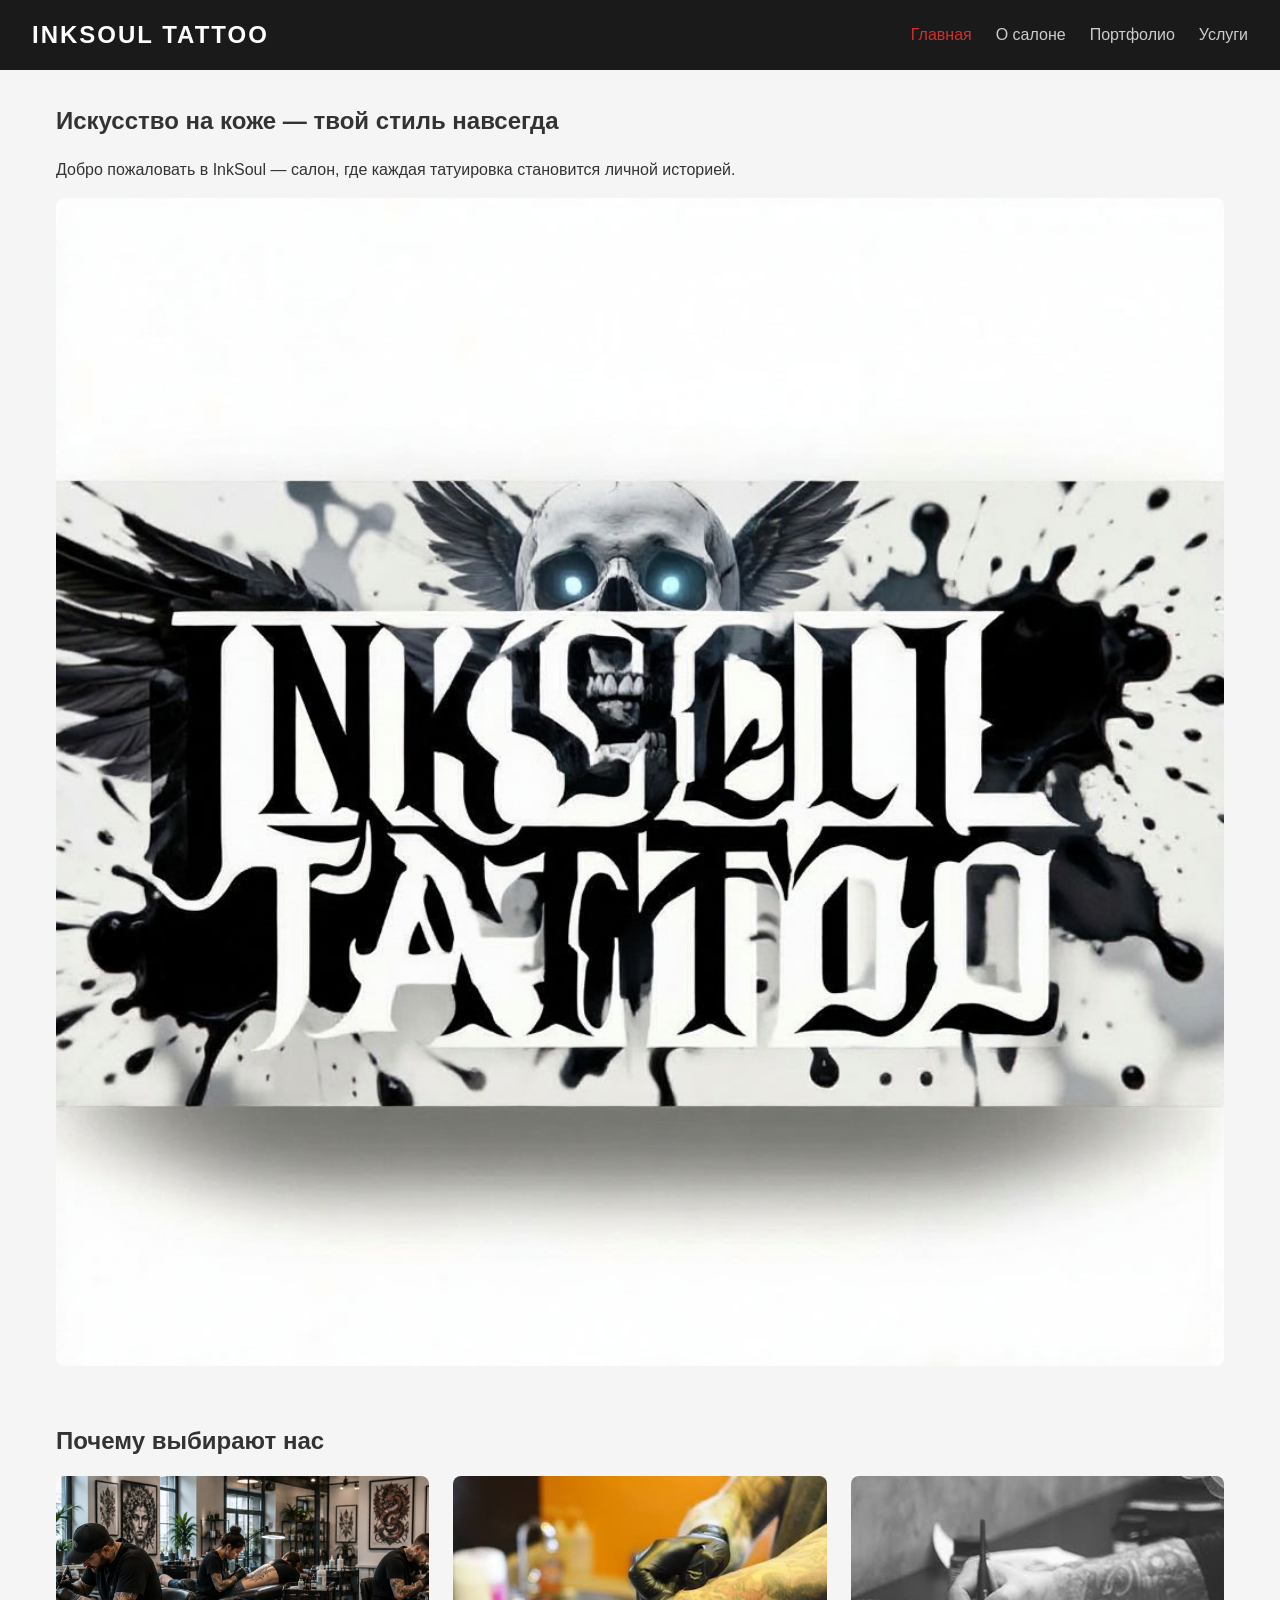
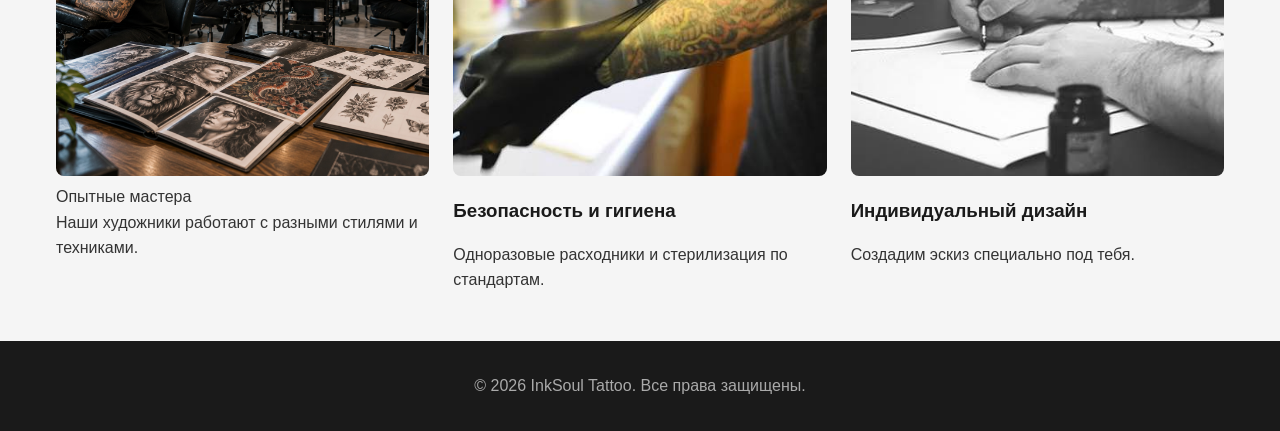
<file: index.html>
<!DOCTYPE html>
<html lang="ru">
<head>
  <meta charset="UTF-8">
  <meta name="viewport" content="width=device-width, initial-scale=1.0">
  <title>InkSoul — тату-салон</title>
  <link rel="stylesheet" href="style.css">
</head>
<body>
  <header>
    <div class="logo">InkSoul Tattoo</div>
    <nav>
      <ul>
        <li><a href="index.html" class="active">Главная</a></li>
        <li><a href="about.html">О салоне</a></li>
        <li><a href="portfolio.html">Портфолио</a></li>
        <li><a href="services.html">Услуги</a></li>
      </ul>
    </nav>
  </header>

  <main>
    <section class="section fade-in">
      <h1>Искусство на коже — твой стиль навсегда</h1>
      <p>Добро пожаловать в InkSoul — салон, где каждая татуировка становится личной историей.</p>
      <img src="img/bannert.jpeg" alt="Атмосфера салона InkSoul" style="width:100%; border-radius:8px; margin-top:1rem;">
    </section>

    <section class="section">
      <h2>Почему выбирают нас</h2>
      <div class="grid">
        <div class="card">
          <img src="img/ourteam.jpg"
          <h3>Опытные мастера</h3>
          <p>Наши художники работают с разными стилями и техниками.</p>
        </div>
        <div class="card">
          <img src="img/cleantatu.jpg" alt="Стерильность">
          <h3>Безопасность и гигиена</h3>
          <p>Одноразовые расходники и стерилизация по стандартам.</p>
        </div>
        <div class="card">
          <img src="img/personality.jpg">
          <h3>Индивидуальный дизайн</h3>
          <p>Создадим эскиз специально под тебя.</p>
        </div>
      </div>
    </section>
  </main>

  <footer>
    <p>&copy; 2026 InkSoul Tattoo. Все права защищены.</p>
  </footer>

  <script src="script.js"></script>
</body>
</html>
</file>
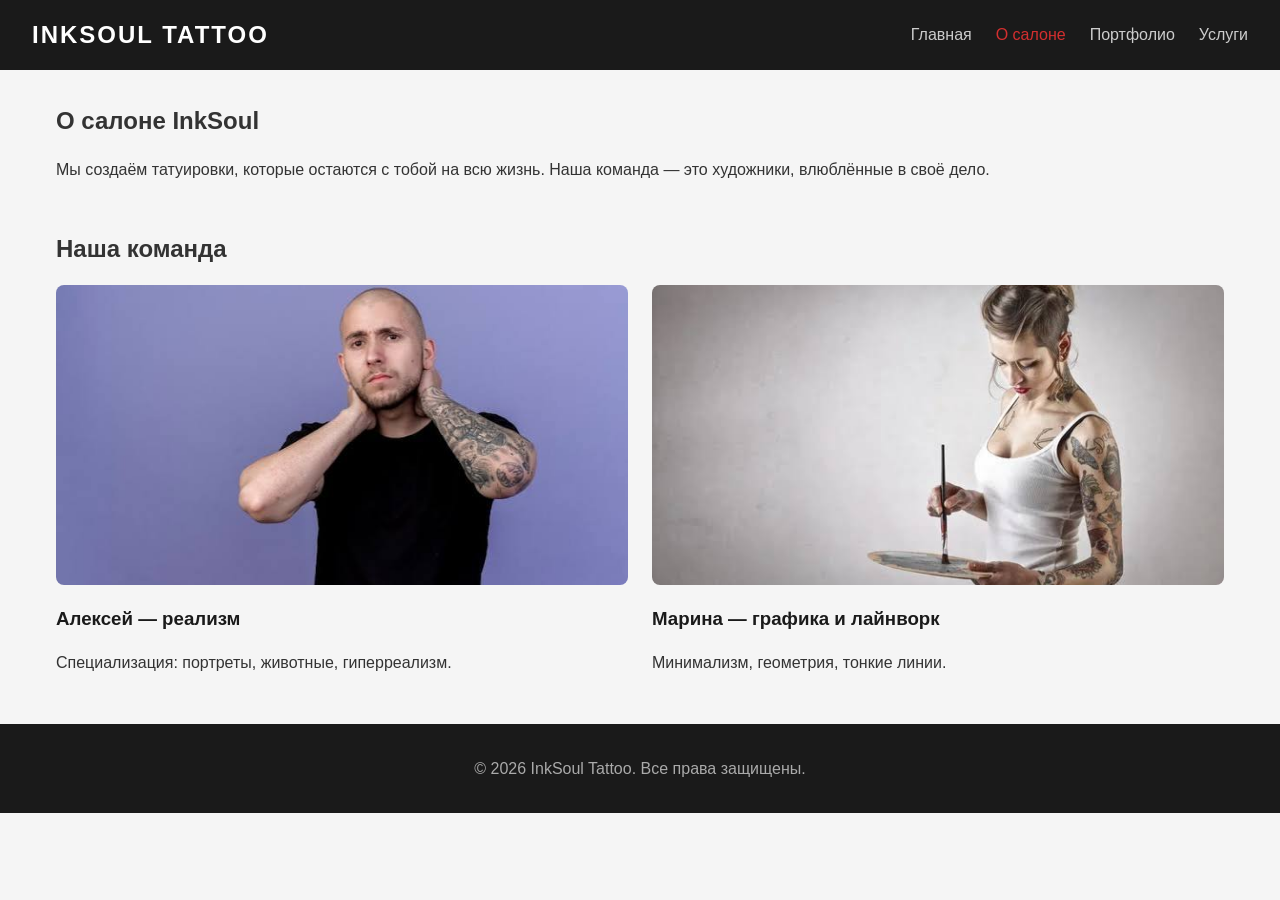
<file: about.html>
<!DOCTYPE html>
<html lang="ru">
<head>
  <meta charset="UTF-8">
  <meta name="viewport" content="width=device-width, initial-scale=1.0">
  <title>О салоне — InkSoul</title>
  <link rel="stylesheet" href="style.css">
</head>
<body>
  <header>
    <div class="logo">InkSoul Tattoo</div>
    <nav>
      <ul>
        <li><a href="index.html">Главная</a></li>
        <li><a href="about.html" class="active">О салоне</a></li>
        <li><a href="portfolio.html">Портфолио</a></li>
        <li><a href="services.html">Услуги</a></li>
      </ul>
    </nav>
  </header>

  <main>
    <section class="section fade-in">
      <h1>О салоне InkSoul</h1>
      <p>Мы создаём татуировки, которые остаются с тобой на всю жизнь. Наша команда — это художники, влюблённые в своё дело.</p>
    </section>

    <section class="section">
      <h2>Наша команда</h2>
      <div class="grid">
        <div class="card">
          <img src="img/masterman.jpg" alt="Мастер Алексей">
          <h3>Алексей — реализм</h3>
          <p>Специализация: портреты, животные, гиперреализм.</p>
        </div>
        <div class="card">
          <img src="img/masterwomen.jpg" alt="Мастер Марина">
          <h3>Марина — графика и лайнворк</h3>
          <p>Минимализм, геометрия, тонкие линии.</p>
        </div>
      </div>
    </section>
  </main>

  <footer>
    <p>&copy; 2026 InkSoul Tattoo. Все права защищены.</p>
  </footer>

  <script src="script.js"></script>
</body>
</html>
</file>
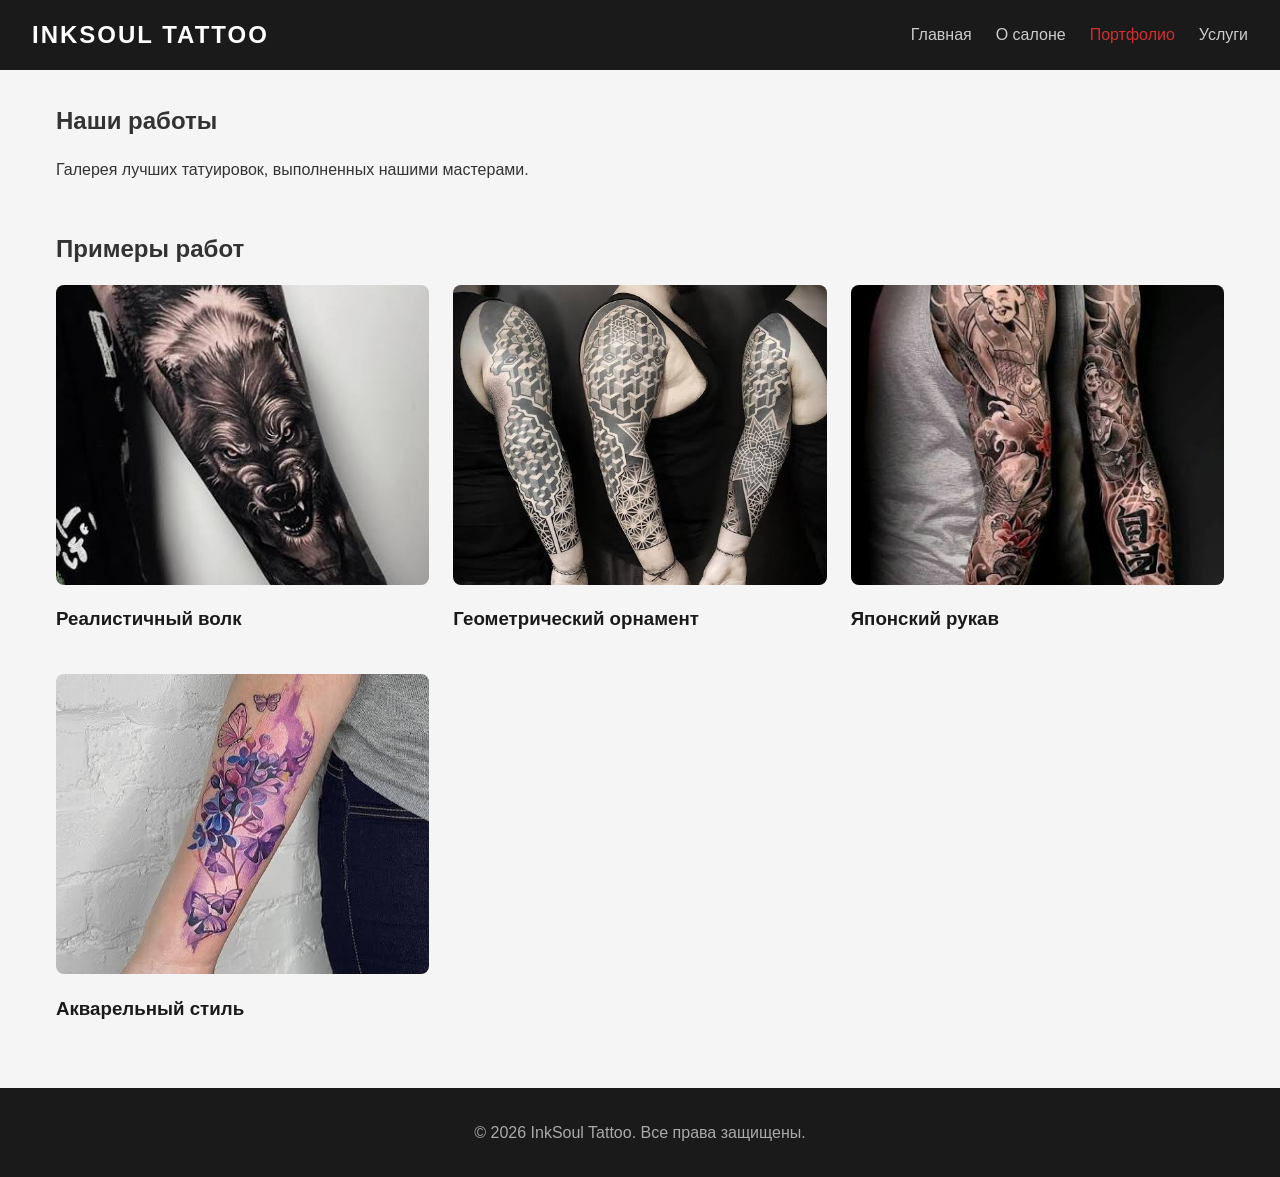
<file: portfolio.html>
<!DOCTYPE html>
<html lang="ru">
<head>
  <meta charset="UTF-8">
  <meta name="viewport" content="width=device-width, initial-scale=1.0">
  <title>Портфолио — InkSoul</title>
  <link rel="stylesheet" href="style.css">
</head>
<body>
  <header>
    <div class="logo">InkSoul Tattoo</div>
    <nav>
      <ul>
        <li><a href="index.html">Главная</a></li>
        <li><a href="about.html">О салоне</a></li>
        <li><a href="portfolio.html" class="active">Портфолио</a></li>
        <li><a href="services.html">Услуги</a></li>
      </ul>
    </nav>
  </header>

  <main>
    <section class="section fade-in">
      <h1>Наши работы</h1>
      <p>Галерея лучших татуировок, выполненных нашими мастерами.</p>
    </section>

    <section class="section">
      <h2>Примеры работ</h2>
      <div class="grid">
        <div class="card">
          <img src="img/wolftattoo.jpg">
          <h3>Реалистичный волк</h3>
        </div>
        <div class="card">
          <img src="img/geometrytattoo.jpg" alt="Тату 2">
          <h3>Геометрический орнамент</h3>
        </div>
        <div class="card">
          <img src="img/japantattoo.jpg" alt="Тату 3">
          <h3>Японский рукав</h3>
        </div>
        <div class="card">
          <img src="img/aquastyletattoo.jpg" alt="Тату 4">
          <h3>Акварельный стиль</h3>
        </div>
      </div>
    </section>
  </main>

  <footer>
    <p>&copy; 2026 InkSoul Tattoo. Все права защищены.</p>
  </footer>

  <script src="script.js"></script>
</body>
</html>
</file>
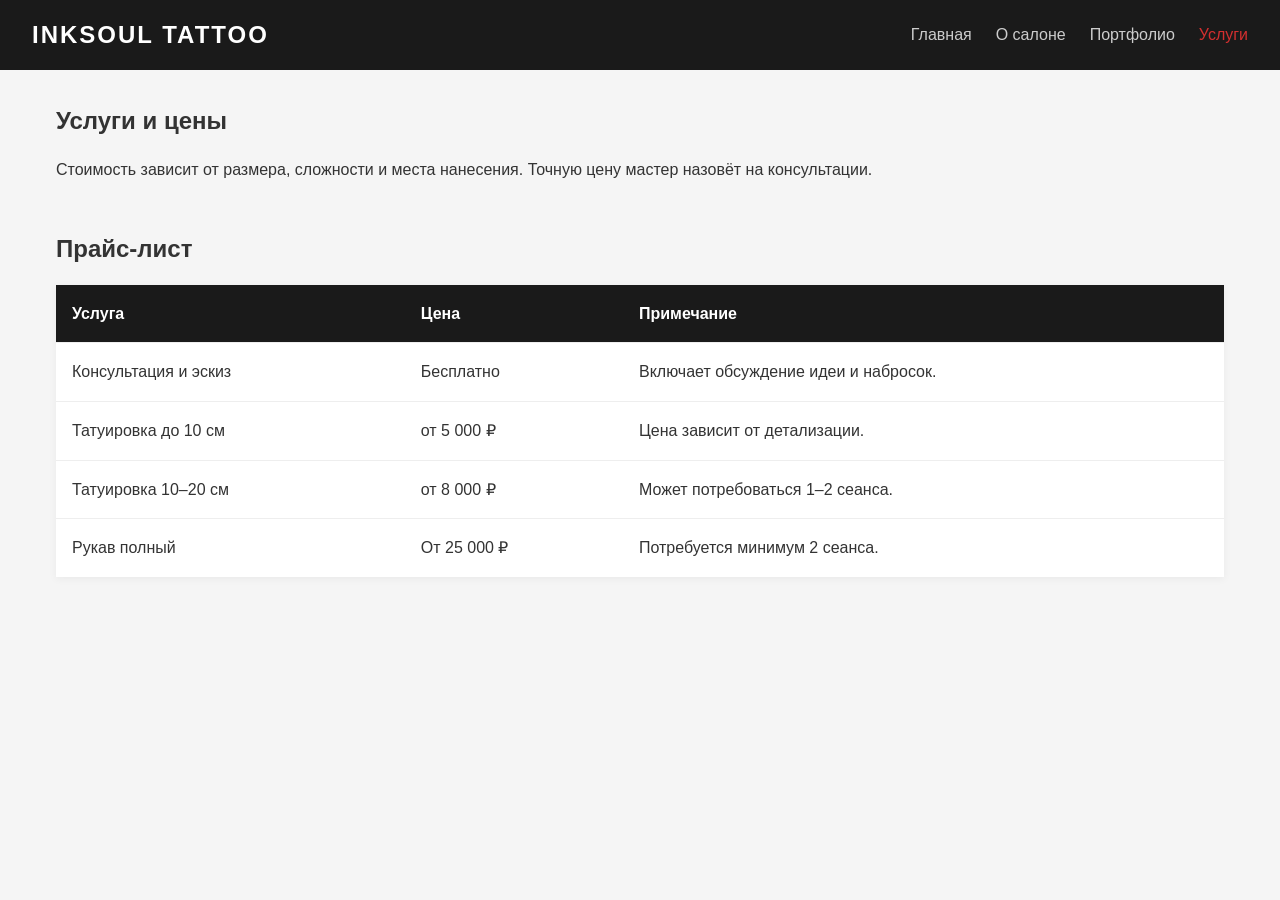
<file: services.html>
<!DOCTYPE html>
<html lang="ru">
<head>
  <meta charset="UTF-8">
  <meta name="viewport" content="width=device-width, initial-scale=1.0">
  <title>Услуги и цены — InkSoul</title>
  <link rel="stylesheet" href="style.css">
</head>
<body>
  <header>
    <div class="logo">InkSoul Tattoo</div>
    <nav>
      <ul>
        <li><a href="index.html">Главная</a></li>
        <li><a href="about.html">О салоне</a></li>
        <li><a href="portfolio.html">Портфолио</a></li>
        <li><a href="services.html" class="active">Услуги</a></li>
      </ul>
    </nav>
  </header>

  <main>
    <section class="section fade-in">
      <h1>Услуги и цены</h1>
      <p>Стоимость зависит от размера, сложности и места нанесения. Точную цену мастер назовёт на консультации.</p>
    </section>

    <section class="section">
      <h2>Прайс-лист</h2>
      <table>
        <thead>
          <tr>
            <th>Услуга</th>
            <th>Цена</th>
            <th>Примечание</th>
          </tr>
        </thead>
        <tbody>
          <tr>
            <td>Консультация и эскиз</td>
            <td>Бесплатно</td>
            <td>Включает обсуждение идеи и набросок.</td>
          </tr>
          <tr>
            <td>Татуировка до 10 см</td>
            <td>от 5 000 ₽</td>
            <td>Цена зависит от детализации.</td>
          </tr>
          <tr>
            <td>Татуировка 10–20 см</td>
            <td>от 8 000 ₽</td>
            <td>Может потребоваться 1–2 сеанса.</td>
          </tr>
          <tr>
          <td>Рукав полный</td>
            <td>От 25 000 ₽</td>
            <td>Потребуется минимум 2 сеанса.</td>
</file>
<file: style.css>
:root {
  --primary: #d32f2f;       /* акцентный красный */
  --dark: #1a1a1a;
  --light: #f5f5f5;
  --text: #333;
}

* { box-sizing: border-box; margin: 0; padding: 0; }

body {
  font-family: 'Segoe UI', Roboto, Arial, sans-serif;
  background-color: var(--light);
  color: var(--text);
  line-height: 1.6;
}

header {
  background: var(--dark);
  padding: 1rem 2rem;
  display: flex;
  justify-content: space-between;
  align-items: center;
}

.logo {
  color: #fff;
  font-weight: bold;
  font-size: 1.5rem;
  text-transform: uppercase;
  letter-spacing: 2px;
}

nav ul {
  list-style: none;
  display: flex;
  gap: 1.5rem;
}

nav a {
  color: #ccc;
  text-decoration: none;
  transition: color 0.3s;
}

nav a:hover, nav a.active {
  color: var(--primary);
}

main {
  max-width: 1200px;
  margin: 2rem auto;
  padding: 0 1rem;
}

h1, h2, h3 { margin-bottom: 1rem; }

/* Секции */
.section {
  margin-bottom: 3rem;
}

/* Галерея / сетка портфолио */
.grid {
  display: grid;
  grid-template-columns: repeat(auto-fit, minmax(280px, 1fr));
  gap: 1.5rem;
}

.card img {
  width: 100%;
  height: 300px;
  object-fit: cover;
  border-radius: 8px;
  transition: transform 0.4s ease, box-shadow 0.4s;
}

.card:hover img {
  transform: scale(1.03);
  box-shadow: 0 8px 20px rgba(0,0,0,0.2);
}

.card h3 {
  margin-top: 0.75rem;
  color: var(--dark);
}

/* Таблицы цен */
table {
  width: 100%;
  border-collapse: collapse;
  background: #fff;
  box-shadow: 0 2px 8px rgba(0,0,0,0.05);
}

th, td {
  padding: 1rem;
  text-align: left;
  border-bottom: 1px solid #eee;
}

th { background: var(--dark); color: #fff; }

tr:last-child td { border-bottom: none; }

/* Формы */
.contact-form {
  max-width: 500px;
}

.contact-form label {
  display: block;
  margin-bottom: 0.5rem;
  font-weight: 500;
}

.contact-form input,
.contact-form textarea {
  width: 100%;
  padding: 0.75rem;
  margin-bottom: 1rem;
  border: 1px solid #ddd;
  border-radius: 4px;
}

footer {
  text-align: center;
  padding: 2rem;
  background: var(--dark);
  color: #aaa;
  margin-top: 3rem;
}

/* Анимации */
@keyframes fadeIn {
  from { opacity: 0; transform: translateY(20px); }
  to { opacity: 1; transform: translateY(0); }
}

.fade-in {
  animation: fadeIn 0.8s ease forwards;
}
</file>
